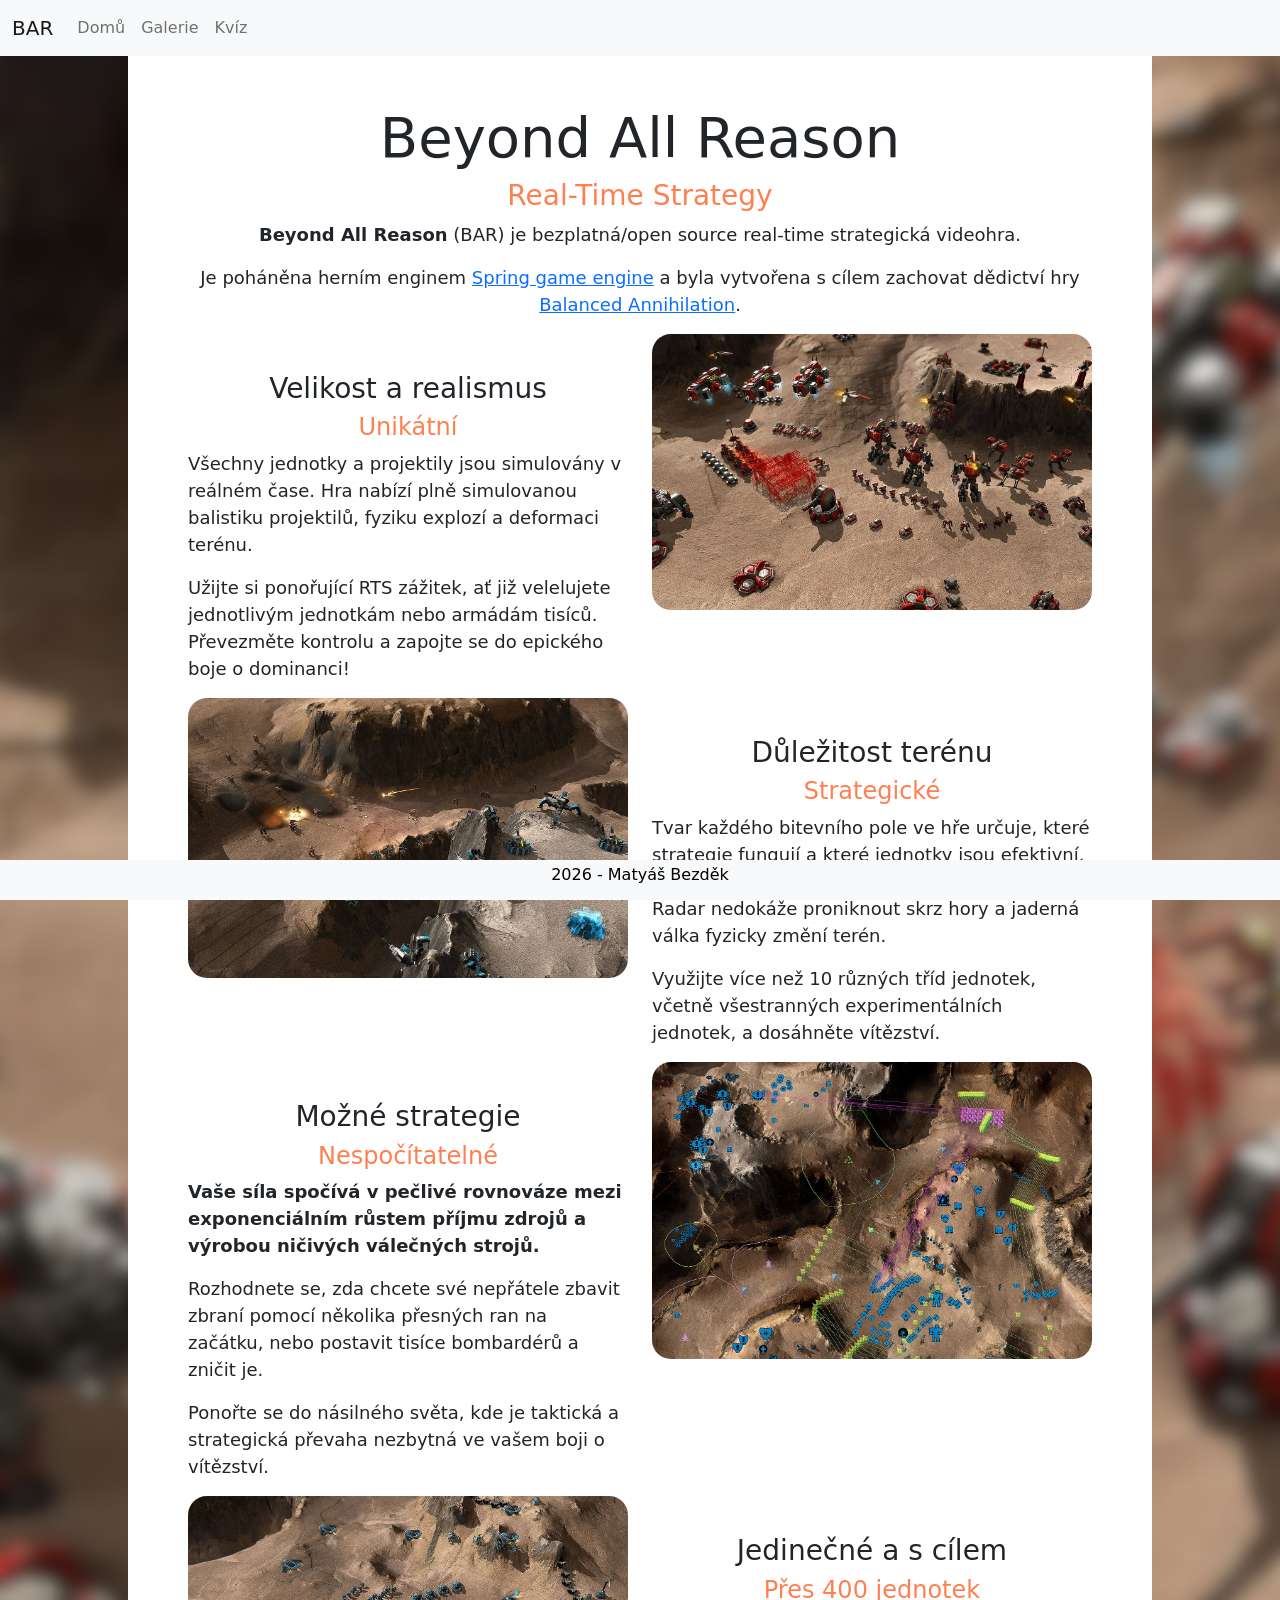
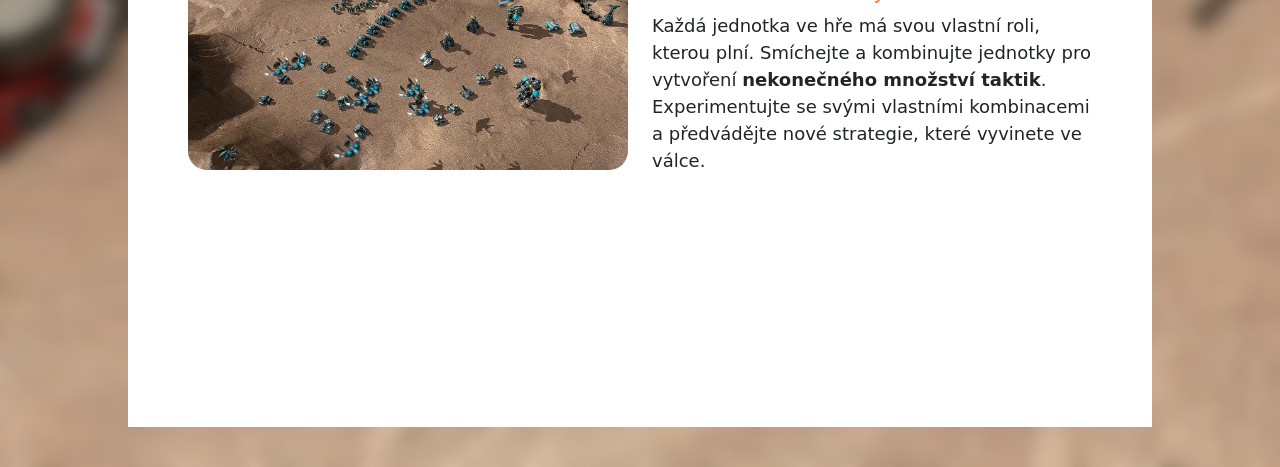
<file: index.html>
<!DOCTYPE html>
<html lang="cs">

<head>
  <meta charset="utf-8">
  <meta name="viewport" content="width=device-width, initial-scale=1">
  <meta name="description"
    content="Beyond All Reason (BAR) je bezplatná/open source real-time strategická videohra. Hra poháněná herním enginem Spring game engine.">
  <title>Beyond All Reason - Home</title>
  <link rel="icon" type="image/x-icon" href="gallery/1ad4d9ade5753e59e9bc0343ec2b2cb1.png">
  <link rel="stylesheet" href="css/style.css">
  <script src="js/menu.js" defer></script>
</head>

<body class="home">
  <header>
    <nav class="navbar">
      <div class="navbar-inner">
        <a class="navbar-brand" href="index.html">BAR</a>
        <button class="nav-toggler" type="button" aria-controls="navbarNav" aria-expanded="false"
          aria-label="Zobrazit menu">
          <span class="nav-toggler-icon"></span>
        </button>
        <div class="nav-menu" id="navbarNav">
          <ul class="nav-list">
            <li><a class="nav-link" href="index.html">Domů</a></li>
            <li><a class="nav-link" href="gallery/index.html">Galerie</a></li>
            <li><a class="nav-link" href="quiz/index.html">Kvíz</a></li>
          </ul>
        </div>
      </div>
    </nav>
  </header>

  <main class="page-main" id="main">
    <div class="container">
      <h1 class="title-xl">Beyond All Reason</h1>
      <h3 class="text-center accent">Real-Time Strategy</h3>
      <p class="p1 text-center"><b>Beyond All Reason</b> (BAR) je bezplatná/open source real-time strategická
        videohra.</p>
      <p class="p1 text-center">Je poháněna herním enginem <a
          href="https://totalannihilation.fandom.com/wiki/Spring_project" title="Spring project">Spring game
          engine</a> a byla vytvořena s cílem zachovat dědictví hry <a
          href="https://totalannihilation.fandom.com/wiki/Balanced_Annihilation"
          title="Balanced Annihilation">Balanced Annihilation</a>.</p>

      <div class="split">
        <div>
          <h3 class="spaced">Velikost a realismus</h3>
          <h4>Unikátní</h4>
          <p class="p1">Všechny jednotky a projektily jsou simulovány v reálném čase. Hra nabízí plně simulovanou
            balistiku projektilů, fyziku explozí a deformaci terénu.</p>
          <p class="p1">Užijte si ponořující RTS zážitek, ať již velelujete jednotlivým jednotkám nebo armádám
            tisíců. Převezměte kontrolu a zapojte se do epického boje o dominanci!</p>
        </div>
        <div>
          <img src="BAR/62cbd19b33c6502672cf5262_BAR_scale-realism2web.webp" alt="Mapa terénu">
        </div>

        <div>
          <img src="BAR/62cbd19b8074156275637dca_BAR_terrain_web.webp" alt="Mapa terénu">
        </div>
        <div>
          <h3 class="spaced">Důležitost terénu</h3>
          <h4>Strategické</h4>
          <p class="p1">Tvar každého bitevního pole ve hře určuje, které strategie fungují a které jednotky jsou
            efektivní. <b>Žádné dvě mapy nebudou hrát stejně</b>. Radar nedokáže proniknout skrz hory a jaderná
            válka fyzicky změní terén.</p>
          <p class="p1">Využijte více než 10 různých tříd jednotek, včetně všestranných experimentálních jednotek,
            a dosáhněte vítězství.</p>
        </div>

        <div>
          <h3 class="spaced">Možné strategie</h3>
          <h4>Nespočítatelné</h4>
          <p class="p1"><b>Vaše síla spočívá v pečlivé rovnováze mezi exponenciálním růstem příjmu zdrojů a výrobou
              ničivých válečných strojů.</b></p>
          <p class="p1">Rozhodnete se, zda chcete své nepřátele zbavit zbraní pomocí několika přesných ran na
            začátku, nebo postavit tisíce bombardérů a zničit je.</p>
          <p class="p1">Ponořte se do násilného světa, kde je taktická a strategická převaha nezbytná ve vašem boji
            o vítězství.</p>
        </div>
        <div>
          <img src="BAR/62cbd19c65c529fe95e954c6_BAR_strategies_web.webp" alt="Mapa terénu">
        </div>

        <div>
          <img src="BAR/62cbd19c06078fd545b63a8e_BAR_unique_units_web.webp" alt="Mapa terénu">
        </div>
        <div>
          <h3 class="spaced">Jedinečné a s cílem</h3>
          <h4>Přes 400 jednotek</h4>
          <p class="p1 pb-end">Každá jednotka ve hře má svou vlastní roli, kterou plní. Smíchejte a kombinujte
            jednotky pro vytvoření <b>nekonečného množství taktik</b>. Experimentujte se svými vlastními
            kombinacemi a předvádějte nové strategie, které vyvinete ve válce.</p>
        </div>
      </div>
    </div>
  </main>

  <footer>
    <p>2026 - Matyáš Bezděk</p>
  </footer>
</body>

</html>
</file>
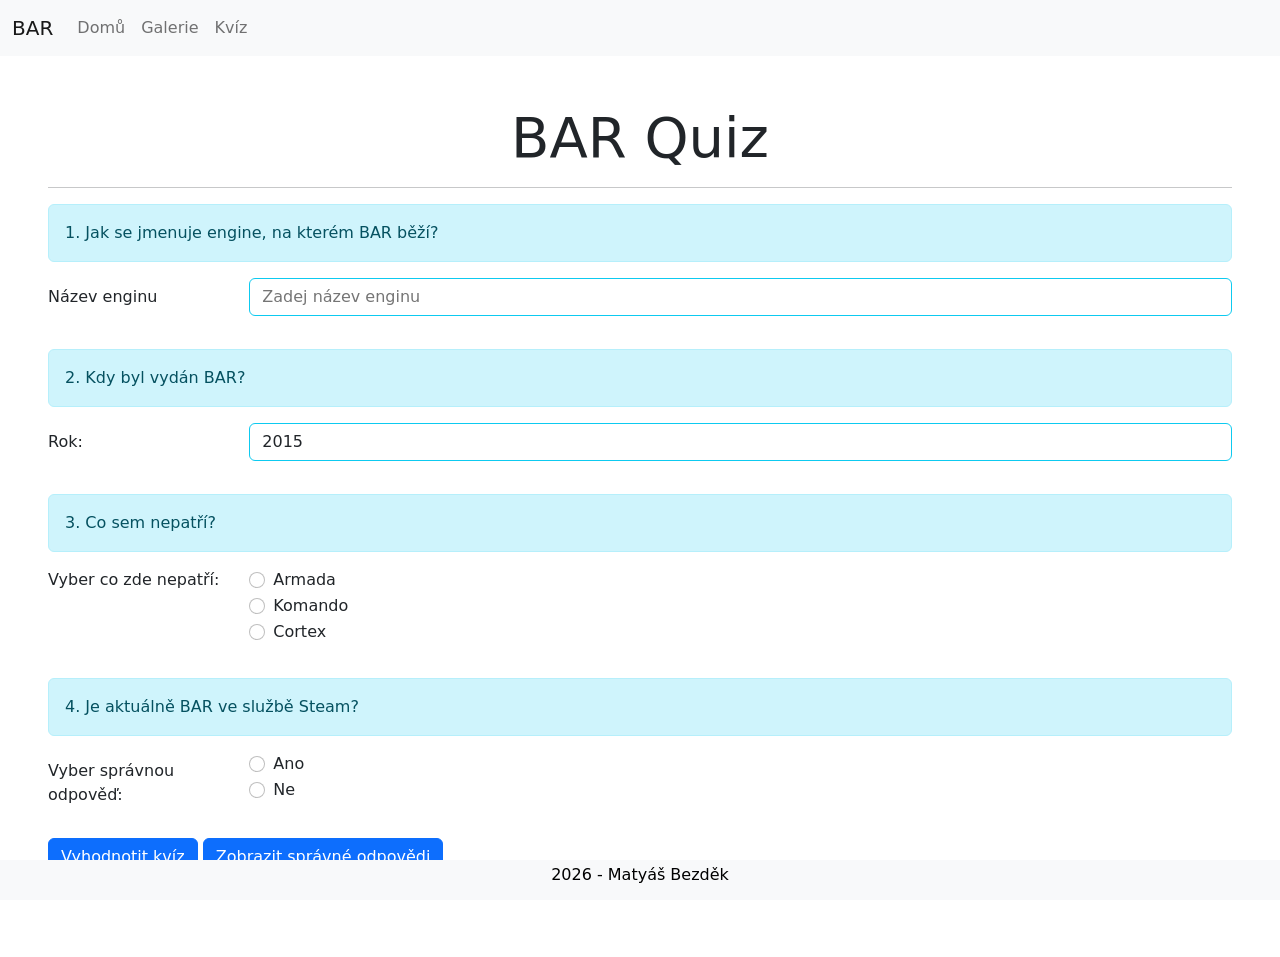
<file: quiz/index.html>
<!DOCTYPE html>
<html lang="cs">

<head>
  <meta charset="utf-8">
  <meta name="viewport" content="width=device-width, initial-scale=1">
  <meta name="description"
    content="Zúčastněte se kvízu o hře Beyond All Reason a testujte své znalosti. Zjistěte, jak dobře znáte herní engine, vydání hry a další zajímavosti.">
  <title>Beyond All Reason - Kvíz</title>
  <link rel="icon" type="image/x-icon" href="../gallery/1ad4d9ade5753e59e9bc0343ec2b2cb1.png">
  <link rel="stylesheet" href="../css/style.css">
  <script src="../js/menu.js" defer></script>
  <script src="../js/quiz.js" defer></script>
</head>

<body>
  <header>
    <nav class="navbar">
      <div class="navbar-inner">
        <a class="navbar-brand" href="../index.html">BAR</a>
        <button class="nav-toggler" type="button" aria-controls="navbarNav" aria-expanded="false"
          aria-label="Zobrazit menu">
          <span class="nav-toggler-icon"></span>
        </button>
        <div class="nav-menu" id="navbarNav">
          <ul class="nav-list">
            <li><a class="nav-link" href="../index.html">Domů</a></li>
            <li><a class="nav-link" href="../gallery/index.html">Galerie</a></li>
            <li><a class="nav-link" href="../quiz/index.html">Kvíz</a></li>
          </ul>
        </div>
      </div>
    </nav>
  </header>

  <main class="page-main">
    <h1 class="title-xl">BAR Quiz</h1>
    <hr>
    <form id="quiz-form" novalidate>

      <!-- Otázka 1 -->
      <p class="msg msg-info question" data-q="1">1. Jak se jmenuje engine, na kterém BAR běží?</p>
      <div class="q-row">
        <label for="otazka1" class="q-label pb-lg">Název enginu</label>
        <div class="q-field">
          <input type="text" class="input" id="otazka1" name="otazka1" placeholder="Zadej název enginu" required>
        </div>
      </div>
      <p class="msg msg-success answer" hidden>Správná odpověď: <b>Spring game engine</b></p>

      <!-- Otázka 2 -->
      <p class="msg msg-info question" data-q="2">2. Kdy byl vydán BAR?</p>
      <div class="q-row">
        <label for="otazka2" class="q-label pb-lg">Rok:</label>
        <div class="q-field">
          <input type="number" class="input" id="otazka2" name="otazka2" placeholder="Zadej rok" value="2015"
            max="2023" min="2010" step="1" required>
        </div>
      </div>
      <p class="msg msg-success answer" hidden>Správná odpověď: <b>2018</b></p>

      <!-- Otázka 3 -->
      <p class="msg msg-info question" data-q="3">3. Co sem nepatří?</p>
      <div class="q-row" role="radiogroup" aria-labelledby="popisek3">
        <span class="q-label pt-0" id="popisek3">Vyber co zde nepatří:</span>
        <div class="q-field">
          <div class="check">
            <input type="radio" name="otazka3" id="otazka3a" value="armada" required>
            <label for="otazka3a">Armada</label>
          </div>
          <div class="check">
            <input type="radio" name="otazka3" id="otazka3b" value="komando" required>
            <label for="otazka3b">Komando</label>
          </div>
          <div class="check">
            <input type="radio" name="otazka3" id="otazka3c" value="cortex" required>
            <label for="otazka3c" class="pb-3">Cortex</label>
          </div>
        </div>
      </div>
      <p class="msg msg-success answer" hidden>Správná odpověď: <b>Komando</b></p>

      <!-- Otázka 4 -->
      <p class="msg msg-info question" data-q="4">4. Je aktuálně BAR ve službě Steam?</p>
      <div class="q-row" role="radiogroup" aria-labelledby="popisek4">
        <span class="q-label" id="popisek4">Vyber správnou odpověď:</span>
        <div class="q-field">
          <div class="check">
            <input type="radio" name="otazka4" id="otazka4a" value="Ano" required>
            <label for="otazka4a">Ano</label>
          </div>
          <div class="check">
            <input type="radio" name="otazka4" id="otazka4b" value="Ne" required>
            <label for="otazka4b">Ne</label>
          </div>
        </div>
      </div>
      <p class="msg msg-success answer" hidden>Správná odpověď: <b>Ne</b></p>

      <div id="result" role="status" hidden></div>

      <div class="quiz-buttons">
        <button type="submit" class="button button-blue">Vyhodnotit kvíz</button>
        <button type="button" class="button button-blue" id="show-answers">Zobrazit správné odpovědi</button>
      </div>
    </form>
    <hr>
  </main>

  <footer class="footer-fixed">
    <p>2026 - Matyáš Bezděk</p>
  </footer>
</body>

</html>
</file>
<file: css/style.css>
/* ==========================================================
   Jedno společné CSS pro všechny stránky
   ========================================================== */

/* ---------- Základ ---------- */
*,
*::before,
*::after {
  box-sizing: border-box;
}

html {
  -webkit-text-size-adjust: 100%;
}

body {
  margin: 0;
  font-family: system-ui, -apple-system, "Segoe UI", Roboto, "Helvetica Neue", "Noto Sans", "Liberation Sans", Arial, sans-serif;
  font-size: 1rem;
  font-weight: 400;
  line-height: 1.5;
  color: #212529;
  background-color: #fff;
  text-align: left;
}

[hidden] {
  display: none !important;
}

h1, h2, h3, h4, h5, h6 {
  margin-top: 0;
  margin-bottom: 0.5rem;
  font-weight: 500;
  line-height: 1.2;
}

h3 { font-size: calc(1.3rem + 0.6vw); }
h4 { font-size: calc(1.275rem + 0.3vw); }
h5 { font-size: 1.25rem; }

@media (min-width: 1200px) {
  h3 { font-size: 1.75rem; }
  h4 { font-size: 1.5rem; }
}

p {
  margin-top: 0;
  margin-bottom: 1rem;
}

b, strong {
  font-weight: bolder;
}

a {
  color: #0d6efd;
  text-decoration: underline;
}

a:hover {
  color: #0a58ca;
}

img {
  vertical-align: middle;
}

hr {
  margin: 1rem 0;
  color: inherit;
  border: 0;
  border-top: 1px solid;
  opacity: 0.25;
}

ul {
  margin-top: 0;
  margin-bottom: 1rem;
  padding-left: 2rem;
}

button,
input {
  margin: 0;
  font-family: inherit;
  font-size: inherit;
  line-height: inherit;
}

label {
  display: inline-block;
}

/* ---------- Pomocné třídy ---------- */
.text-center { text-align: center; }

.title-xl,
.title-lg {
  font-weight: 400;
  line-height: 1.2;
}

.title-xl { font-size: calc(1.475rem + 2.7vw); }
.title-lg { font-size: calc(1.375rem + 1.5vw); }

@media (min-width: 1200px) {
  .title-xl { font-size: 3.5rem; }
  .title-lg { font-size: 2.5rem; }
}

.accent { color: coral; }

/* ---------- Navigace ---------- */
.navbar {
  position: relative;
  padding: 0.5rem 0;
  background-color: #f8f9fa;
}

.navbar-inner {
  display: flex;
  flex-wrap: wrap;
  align-items: center;
  justify-content: space-between;
  width: 100%;
  padding: 0 0.75rem;
}

.navbar-brand {
  margin-right: 1rem;
  padding-top: 0.3125rem;
  padding-bottom: 0.3125rem;
  font-size: 1.25rem;
  color: rgba(0, 0, 0, 0.9);
  text-decoration: none;
  white-space: nowrap;
}

.navbar-brand:hover {
  color: rgba(0, 0, 0, 0.9);
}

.nav-toggler {
  padding: 0.25rem 0.75rem;
  font-size: 1.25rem;
  line-height: 1;
  background-color: transparent;
  border: 1px solid rgba(0, 0, 0, 0.1);
  border-radius: 0.375rem;
  cursor: pointer;
}

.nav-toggler:focus {
  outline: 0;
  box-shadow: 0 0 0 0.25rem;
}

.nav-toggler-icon {
  display: inline-block;
  width: 1.5em;
  height: 1.5em;
  vertical-align: middle;
  background-image: url("data:image/svg+xml,%3csvg xmlns='http://www.w3.org/2000/svg' viewBox='0 0 30 30'%3e%3cpath stroke='rgba%280, 0, 0, 0.55%29' stroke-linecap='round' stroke-miterlimit='10' stroke-width='2' d='M4 7h22M4 14h22M4 21h22'/%3e%3c/svg%3e");
  background-repeat: no-repeat;
  background-position: center;
  background-size: 100%;
}

.nav-menu {
  display: none;
  flex-basis: 100%;
  flex-grow: 1;
  align-items: center;
}

.nav-menu.is-open {
  display: block;
}

.nav-list {
  display: flex;
  flex-direction: column;
  margin: 0;
  padding: 0;
  list-style: none;
}

.nav-link {
  display: block;
  padding: 0.5rem 0;
  color: rgba(0, 0, 0, 0.55);
  text-decoration: none;
  transition: color 0.15s ease-in-out;
}

.nav-link:hover,
.nav-link:focus {
  color: rgba(0, 0, 0, 0.7);
}

@media (min-width: 992px) {
  .navbar-inner {
    flex-wrap: nowrap;
  }

  .nav-toggler {
    display: none;
  }

  .nav-menu,
  .nav-menu.is-open {
    display: flex;
    flex-basis: auto;
  }

  .nav-list {
    flex-direction: row;
  }

  .nav-link {
    padding-right: 0.5rem;
    padding-left: 0.5rem;
  }
}

/* ---------- Hlavní obsah a patička ---------- */
.page-main {
  padding: 3rem;
}

footer {
  text-align: center;
  padding: 3px;
  background-color: #f8f9fa;
  color: rgb(0, 0, 0);
  bottom: 0;
  width: 100%;
  position: sticky;
  height: 2.5rem;
  font-weight: 500;
}

footer.footer-fixed {
  position: fixed;
  bottom: 0;
  left: 0;
  right: 0;
  margin: 0;
}

h1 {
  text-align: center;
}

/* ---------- Úvodní stránka ---------- */
body.home {
  background-image: url("../BAR/bar-bg-blur.png");
  background-repeat: no-repeat;
  background-size: cover;
}

#main {
  margin: 0 auto;
  max-width: 80%;
  background-color: white;
}

.container {
  width: 100%;
  margin-right: auto;
  margin-left: auto;
  padding-right: 0.75rem;
  padding-left: 0.75rem;
}

@media (min-width: 576px)  { .container { max-width: 540px; } }
@media (min-width: 768px)  { .container { max-width: 720px; } }
@media (min-width: 992px)  { .container { max-width: 960px; } }
@media (min-width: 1200px) { .container { max-width: 1140px; } }
@media (min-width: 1400px) { .container { max-width: 1320px; } }

.p1 {
  text-align: left;
  font-size: large;
}

.p1.text-center {
  text-align: center;
}

.split {
  display: flex;
  flex-wrap: wrap;
  margin-right: -0.75rem;
  margin-left: -0.75rem;
}

.split > div {
  flex-shrink: 0;
  width: 100%;
  max-width: 100%;
  padding-right: 0.75rem;
  padding-left: 0.75rem;
}

@media (min-width: 768px) {
  .split > div {
    flex: 0 0 auto;
    width: 50%;
  }
}

.split h3.spaced {
  text-align: center;
  padding-top: 1cm;
}

.split h4 {
  text-align: center;
  color: coral;
}

.split img {
  max-width: 100%;
  border-radius: 0.5cm;
}

.p1.pb-end {
  padding-bottom: 5cm;
}

/* ---------- Galerie ---------- */
.gallery-section {
  padding: 0 0.75rem;
}

.section-head {
  padding: 1rem;
  margin: 1rem 0;
}

.grid {
  display: grid;
  grid-template-columns: 1fr;
  column-gap: 1.5rem;
  row-gap: 0.5rem;
  align-items: start;
  padding-bottom: 0.5rem;
}

@media (min-width: 576px)  { .grid { grid-template-columns: repeat(2, 1fr); } }
@media (min-width: 768px)  { .grid { grid-template-columns: repeat(3, 1fr); } }
@media (min-width: 1200px) { .grid { grid-template-columns: repeat(6, 1fr); } }

.tile {
  display: flex;
  flex-direction: column;
  min-width: 0;
  word-wrap: break-word;
  background-color: #fff;
  border: 1px solid rgba(0, 0, 0, 0.175);
  border-radius: 0.375rem;
}

.tile-img {
  width: 100%;
  height: 280px;
  object-fit: cover;
  border-top-left-radius: calc(0.375rem - 1px);
  border-top-right-radius: calc(0.375rem - 1px);
}

.tile-img.dark {
  background-color: black;
}

.tile-body {
  flex: 1 1 auto;
  padding: 1rem;
}

.tile-body.text-center {
  text-align: center;
}

.tile-title {
  margin-bottom: 0.5rem;
}

.tile-text {
  margin-bottom: 0;
}

.zoom {
  cursor: zoom-in;
}

/* ---------- Tlačítka ---------- */
.button {
  display: inline-block;
  padding: 0.375rem 0.75rem;
  font-size: 1rem;
  font-weight: 400;
  line-height: 1.5;
  text-align: center;
  text-decoration: none;
  vertical-align: middle;
  cursor: pointer;
  color: #fff;
  border: 1px solid transparent;
  border-radius: 0.375rem;
  transition: color 0.15s ease-in-out, background-color 0.15s ease-in-out, border-color 0.15s ease-in-out;
}

.button:hover {
  color: #fff;
}

.button:focus-visible {
  outline: 0;
  box-shadow: 0 0 0 0.25rem rgba(13, 110, 253, 0.5);
}

.button-green {
  background-color: #198754;
  border-color: #198754;
}

.button-green:hover {
  background-color: #157347;
  border-color: #146c43;
}

.button-blue {
  background-color: #0d6efd;
  border-color: #0d6efd;
}

.button-blue:hover {
  background-color: #0b5ed7;
  border-color: #0a58ca;
}

/* ---------- Lightbox (zvětšení obrázku) ---------- */
.lightbox {
  position: fixed;
  inset: 0;
  z-index: 1000;
  display: flex;
  align-items: center;
  justify-content: center;
  padding: 1rem;
  background-color: rgba(0, 0, 0, 0.85);
  cursor: zoom-out;
}

.lightbox img {
  max-width: 100%;
  max-height: 100%;
  border: 4px solid #fff;
  border-radius: 0.25rem;
}

.lightbox-close {
  position: absolute;
  top: 0.5rem;
  right: 1rem;
  padding: 0 0.5rem;
  font-size: 2.5rem;
  line-height: 1;
  color: #fff;
  background: none;
  border: 0;
  cursor: pointer;
}

/* ---------- Kvíz ---------- */
.msg {
  position: relative;
  padding: 1rem;
  margin-bottom: 1rem;
  border: 1px solid transparent;
  border-radius: 0.375rem;
}

.msg-info    { color: #055160; background-color: #cff4fc; border-color: #b6effb; }
.msg-success { color: #0a3622; background-color: #d1e7dd; border-color: #badbcc; }
.msg-danger  { color: #58151c; background-color: #f8d7da; border-color: #f1aeb5; }
.msg-warning { color: #664d03; background-color: #fff3cd; border-color: #ffecb5; }

.q-row {
  display: flex;
  flex-wrap: wrap;
  margin: 0 -0.75rem 1rem;
}

.q-row > * {
  flex-shrink: 0;
  width: 100%;
  max-width: 100%;
  padding-right: 0.75rem;
  padding-left: 0.75rem;
}

.q-label {
  margin-bottom: 0;
  padding-top: calc(0.375rem + 1px);
  padding-bottom: calc(0.375rem + 1px);
  font-size: inherit;
  line-height: 1.5;
}

.q-label.pb-lg { padding-bottom: 1.5rem; }
.q-label.pt-0  { padding-top: 0; }

@media (min-width: 576px) {
  .q-label { flex: 0 0 auto; width: 16.66666667%; }
  .q-field { flex: 0 0 auto; width: 83.33333333%; }
}

.input {
  display: block;
  width: 100%;
  padding: 0.375rem 0.75rem;
  font-size: 1rem;
  font-weight: 400;
  line-height: 1.5;
  color: #212529;
  background-color: #fff;
  background-clip: padding-box;
  border: 1px solid #0dcaf0;
  border-radius: 0.375rem;
  transition: border-color 0.15s ease-in-out, box-shadow 0.15s ease-in-out;
}

.input:focus {
  outline: 0;
  box-shadow: 0 0 0 0.25rem rgba(13, 110, 253, 0.25);
}

.check {
  display: block;
  min-height: 1.5rem;
  padding-left: 1.5em;
  margin-bottom: 0.125rem;
}

.check input {
  float: left;
  margin-top: 0.25em;
  margin-left: -1.5em;
  width: 1em;
  height: 1em;
  vertical-align: top;
  background-color: #fff;
  background-repeat: no-repeat;
  background-position: center;
  background-size: contain;
  border: 1px solid rgba(0, 0, 0, 0.25);
  border-radius: 50%;
  appearance: none;
  -webkit-appearance: none;
  print-color-adjust: exact;
}

.check input:focus {
  outline: 0;
  border-color: #86b7fe;
  box-shadow: 0 0 0 0.25rem rgba(13, 110, 253, 0.25);
}

.check input:checked {
  background-color: #0d6efd;
  border-color: #0d6efd;
  background-image: url("data:image/svg+xml,%3csvg xmlns='http://www.w3.org/2000/svg' viewBox='-4 -4 8 8'%3e%3ccircle r='2' fill='%23fff'/%3e%3c/svg%3e");
}

.check label.pb-3 {
  padding-bottom: 1rem;
}

.quiz-buttons {
  margin-top: 1.5rem;
}
</file>
